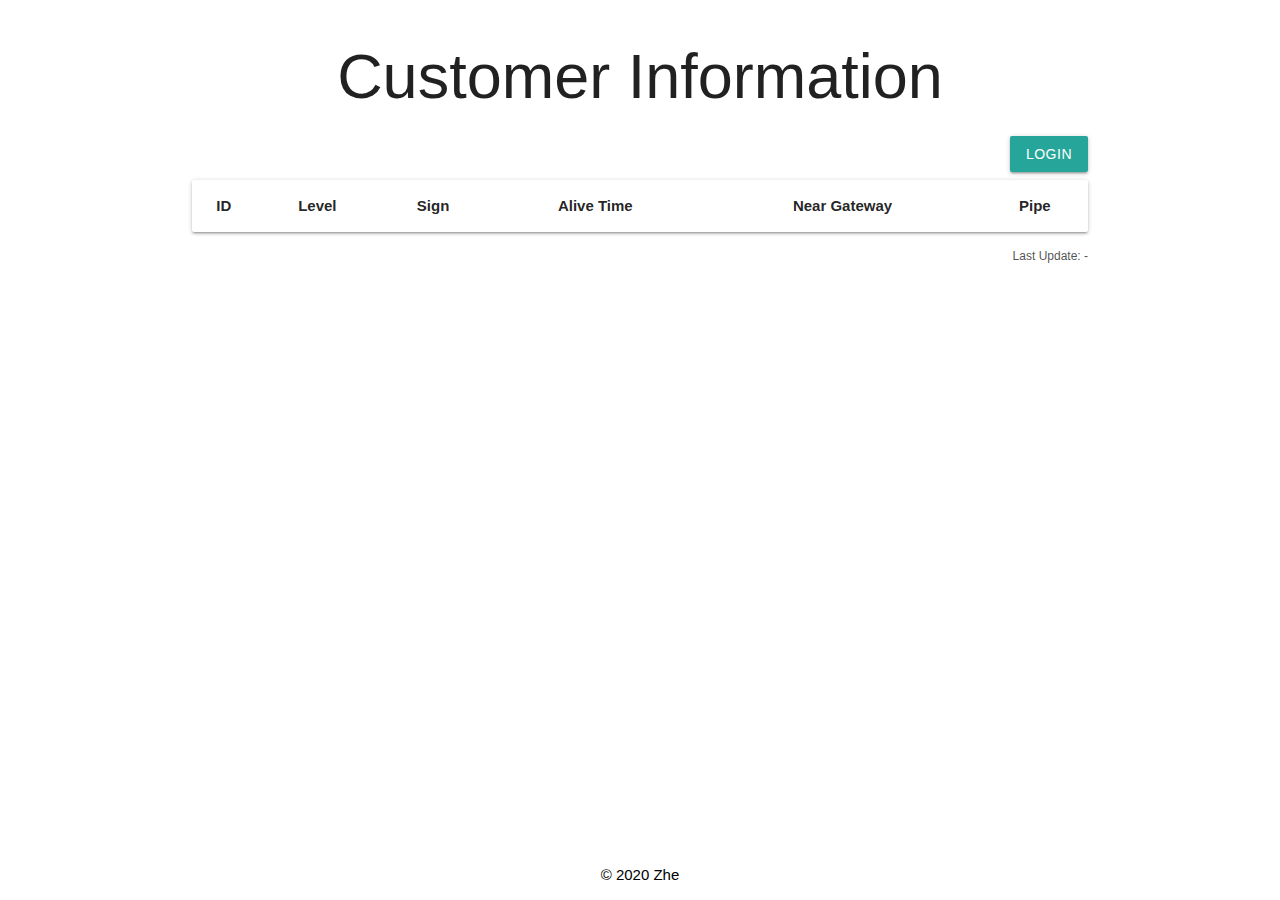
<file: index.html>
<!doctype html>
<html>
<head>
    <title>Anti-drown system</title>
    <meta http-equiv="Content-Type" content="text/html; charset=UTF-8" /> <!--when use chineese, need this-->
    <meta name="viewport" content="width=device-width, user-scalable=no" /> <!--mobile mode-->
    <link rel="stylesheet" href="https://cdnjs.cloudflare.com/ajax/libs/materialize/1.0.0/css/materialize.min.css"> <!--use materialize-->  
    <script src="//cdn.jsdelivr.net/npm/jquery@3.4.1/dist/jquery.min.js"></script> <!--javascript library-->
    <script src="https://cdnjs.cloudflare.com/ajax/libs/materialize/1.0.0/js/materialize.min.js"></script> <!--use materialize-->
    <script src="asserts/main.js"></script> <!--call main.js-->
    <link rel="stylesheet" href="asserts/main.css">
</head>
<body>
    <header class="center-align">
        <div class="header-inner">
            <h1>Customer Information</h1>
        </div>
    </header>
    <main>
        <div class="main-inner container">
            <div class="button-box">
                <a class="waves-effect waves-light btn" href="/setting.html">LOGIN</a>
            </div>
            <div class="card">
                <table class="striped centered">
                    <thead>
                        <tr>
                            <th> ID </th>
                            <th> Level </th>
                            <th> Sign </th>
                            <th> Alive Time </th>
                            <th> Near Gateway </th>
                            <th> Pipe </th>
                        </tr>
                    </thead>
                    <tbody id="ajax-body">
                    </tbody>
                </table>
            </div>
            <div class="right-align last-update">Last Update: <span>-</span></div>
        </div>
    </main>
    <footer class="page-footer center-align white">
        <div class="footer-copyright white black-text">
            <div class="container">
                <span>&copy; 2020 Zhe</span>
            </div>
        </div>
    </footer>
</body>
</html>
</file>
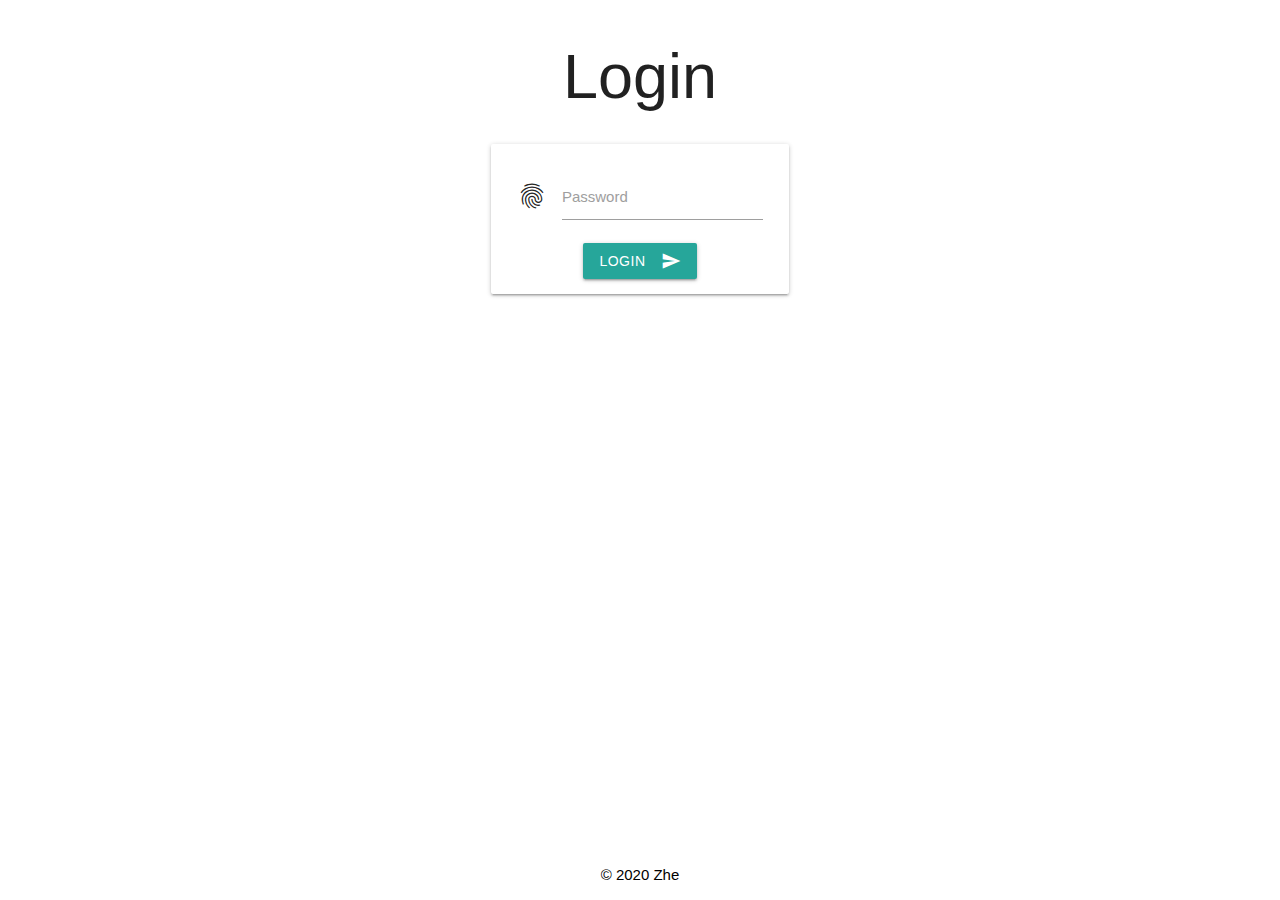
<file: login.html>
<!doctype html>
<html>
<head>
    <title>Anti-drown system</title>
    <meta http-equiv="Content-Type" content="text/html; charset=UTF-8" /> <!--when use chineese, need this-->
    <meta name="viewport" content="width=device-width, user-scalable=no" /> <!--mobile mode-->
    <link rel="stylesheet" href="https://cdnjs.cloudflare.com/ajax/libs/materialize/1.0.0/css/materialize.min.css"> <!--use materialize-->  
    <link href="https://fonts.googleapis.com/icon?family=Material+Icons" rel="stylesheet">
    <script src="//cdn.jsdelivr.net/npm/jquery@3.4.1/dist/jquery.min.js"></script> <!--javascript library-->
    <script src="https://cdnjs.cloudflare.com/ajax/libs/materialize/1.0.0/js/materialize.min.js"></script> <!--use materialize-->
    <script src="asserts/main.js"></script> <!--call main.js-->
    <link rel="stylesheet" href="asserts/main.css">
    <script>
        $.ajax("/exec/session.php") 
        .done(function(res) {
            if(res=="true")
                window.location.href='/setting.html';

        });

    </script>
</head>
<body>
    <header class="center-align">
        <div class="header-inner">
            <h1>Login</h1>
        </div>
    </header>
    <main>
        <div class="main-inner container row">
            <div class="card col l4 offset-l4 s12 login-card">
                <form action="/exec/do-login.php" method="POST"> 
                  
                    <div class="input-field col s12">
                        <i class="material-icons prefix">fingerprint</i>
                        <input id="password" name="password" type="password">
                        <label for="icon_prefix">Password</label>
                    </div>
                    <div class="submit-box">
                        <button class="btn waves-effect waves-light" type="submit" name="action">Login
                            <i class="material-icons right">send</i>
                          </button>
                    </div>
                </form>
            </div>
        </div>
    </main>
    <footer class="page-footer center-align white">
        <div class="footer-copyright white black-text">
            <div class="container">
                <span>&copy; 2020 Zhe</span>
            </div>
        </div>
    </footer>
</body>
</html>
</file>
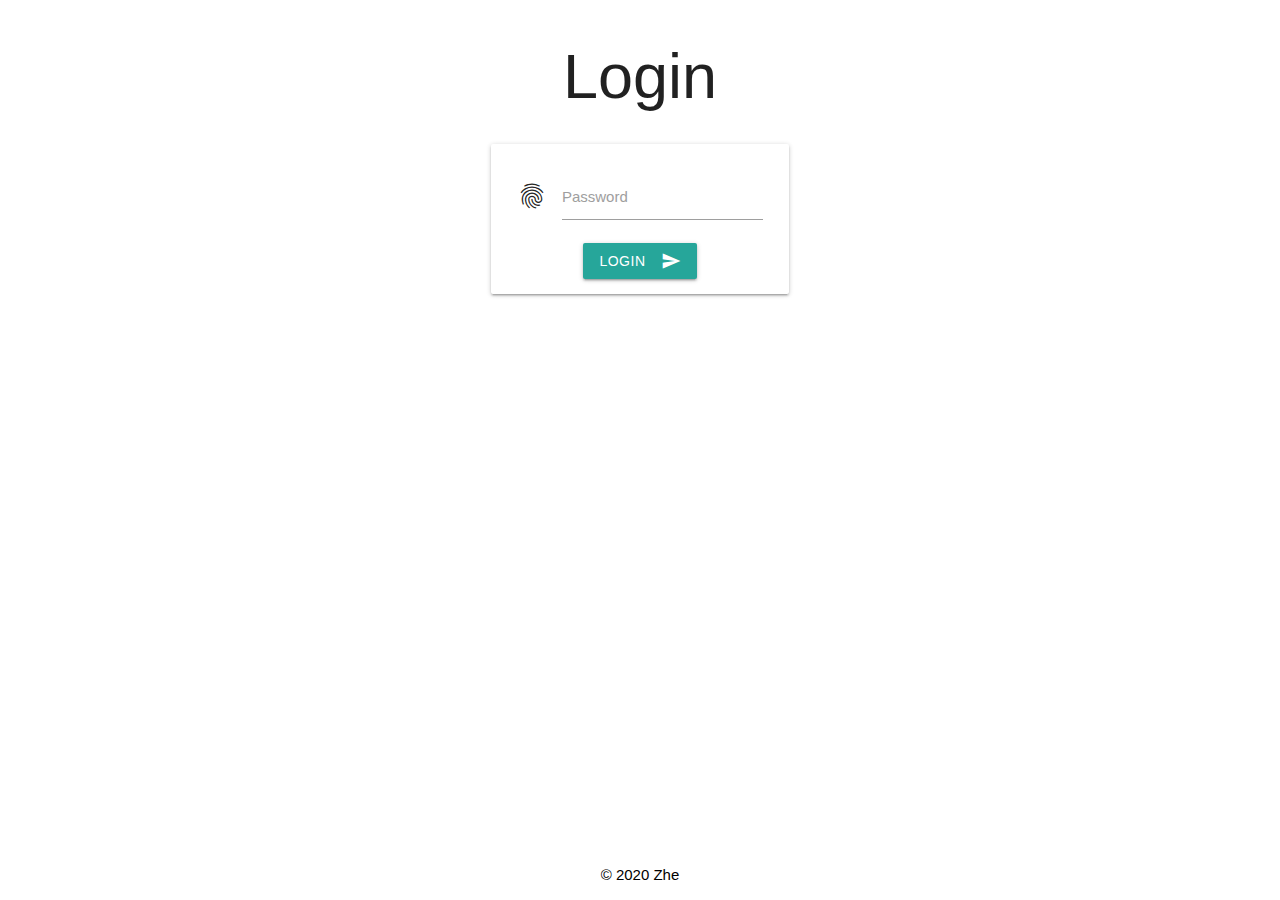
<file: setting.html>
<!doctype html>
<html>
<head>
    <title>Anti-drown system</title>
    <meta http-equiv="Content-Type" content="text/html; charset=UTF-8" /> <!--when use chineese, need this-->
    <meta name="viewport" content="width=device-width, user-scalable=no" /> <!--mobile mode-->
    <link rel="stylesheet" href="https://cdnjs.cloudflare.com/ajax/libs/materialize/1.0.0/css/materialize.min.css"> <!--use materialize-->  
    <script src="//cdn.jsdelivr.net/npm/jquery@3.4.1/dist/jquery.min.js"></script> <!--javascript library-->
    <script src="https://cdnjs.cloudflare.com/ajax/libs/materialize/1.0.0/js/materialize.min.js"></script> <!--use materialize-->
    <script src="asserts/setting.js"></script> <!--call main.js-->
    <link rel="stylesheet" href="asserts/main.css">
    <script>
        $.ajax("/exec/session.php") 
        .done(function(res) {
            if(res!="true")
                window.location.href='/login.html';

        });

    </script>
</head>
<body>
    <header>
        <div class="header-inner">
            <nav class=" blue lighten-4 grey-text">
                <div class="nav-wrapper container">
                  <a href="#" class="brand-logo">Setting</a>
                  <ul id="nav-mobile" class="right hide-on-med-and-down">
                    <li><a href="/exec/logout.php">Logout</a></li>
                  </ul>
                </div>
              </nav>
        </div>
    </header>
    <main>
        <div class="main-inner container row">
            <div class="col s5">
                <div class="card">
                    <table class="striped centered">
                        <thead>
                            <tr>
                                <th> ID </th>
                                <th> Level </th>
                                <th> Pipe </th>
                            </tr>
                        </thead>
                        <tbody id="ajax-customer">
                        </tbody>
                    </table>
                </div>
            </div>
            <div class="col s5 offset-s2">
                <div class="card">
                    <table class="striped centered">
                        <thead>
                            <tr>
                                <th> Gateway ip</th>
                                <th> Gateway number</th>
                                <th> counter</th>
                            </tr>
                        </thead>
                        <tbody id="ajax-gateway">
                        </tbody>
                    </table>
                </div>
            </div> 
        </div>
    </main>
    <footer class="page-footer center-align white">
        <div class="footer-copyright white black-text">
            <div class="container">
                <span>&copy; 2020 Zhe</span>
            </div>
        </div>
    </footer>
</body>
</html>
</file>
<file: asserts/main.css>
body {
    display: flex;
    min-height: 100vh;
    flex-direction: column;
}

main {
    flex: 1 0 auto;
}

.last-update {
    font-size: 0.8rem;
    opacity: .8;
}

.button-box{
    text-align: right;
}

.card.login-card {
    padding: 1em;
}

.submit-box {
    text-align: center;
}

nav {
    background: rgb(25,118,210);
background: linear-gradient(90deg, rgba(25,118,210,1) 0%, rgba(66,165,245,1) 13%, rgba(197,202,233,1) 43%, rgba(186,221,239,1) 77%, rgba(178,235,242,1) 100%);
}
</file>
